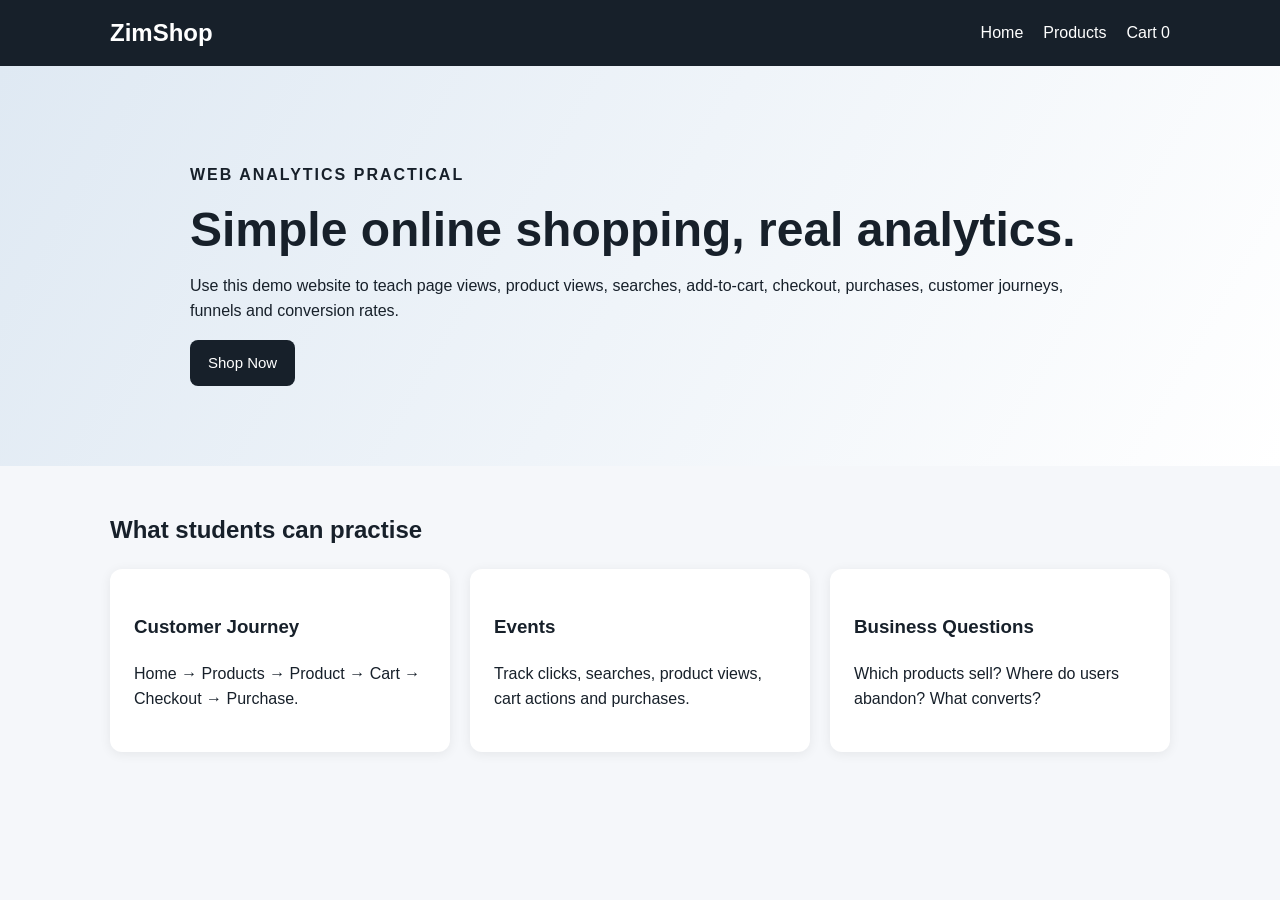
<file: index.html>
<!DOCTYPE html>
<html lang="en">
<head>
  <meta charset="UTF-8">
  <meta name="viewport" content="width=device-width, initial-scale=1.0">
  <title>ZimShop | Analytics Demo</title>
  <link rel="stylesheet" href="style.css">
  <!-- Google tag (gtag.js) -->
<script async src="https://www.googletagmanager.com/gtag/js?id=G-G4R5G51S6V"></script>
<script>
  window.dataLayer = window.dataLayer || [];
  function gtag(){dataLayer.push(arguments);}
  gtag('js', new Date());

  gtag('config', 'G-G4R5G51S6V');
</script>
</head>
<body>
<header>
  <div class="nav">
    <a class="logo" href="index.html">ZimShop</a>
    <nav>
      <a href="index.html">Home</a>
      <a href="products.html">Products</a>
      <a href="cart.html">Cart <span id="cartCount">0</span></a>
    </nav>
  </div>
</header>

<main class="hero">
  <section>
    <p class="eyebrow">WEB ANALYTICS PRACTICAL</p>
    <h1>Simple online shopping, real analytics.</h1>
    <p>Use this demo website to teach page views, product views, searches, add-to-cart, checkout, purchases, customer journeys, funnels and conversion rates.</p>
    <a class="btn" href="products.html" data-track="shop_now">Shop Now</a>
  </section>
</main>

<section class="container">
  <h2>What students can practise</h2>
  <div class="grid three">
    <div class="card"><h3>Customer Journey</h3><p>Home → Products → Product → Cart → Checkout → Purchase.</p></div>
    <div class="card"><h3>Events</h3><p>Track clicks, searches, product views, cart actions and purchases.</p></div>
    <div class="card"><h3>Business Questions</h3><p>Which products sell? Where do users abandon? What converts?</p></div>
  </div>
</section>
<script src="app.js"></script>
</body>
</html>
</file>
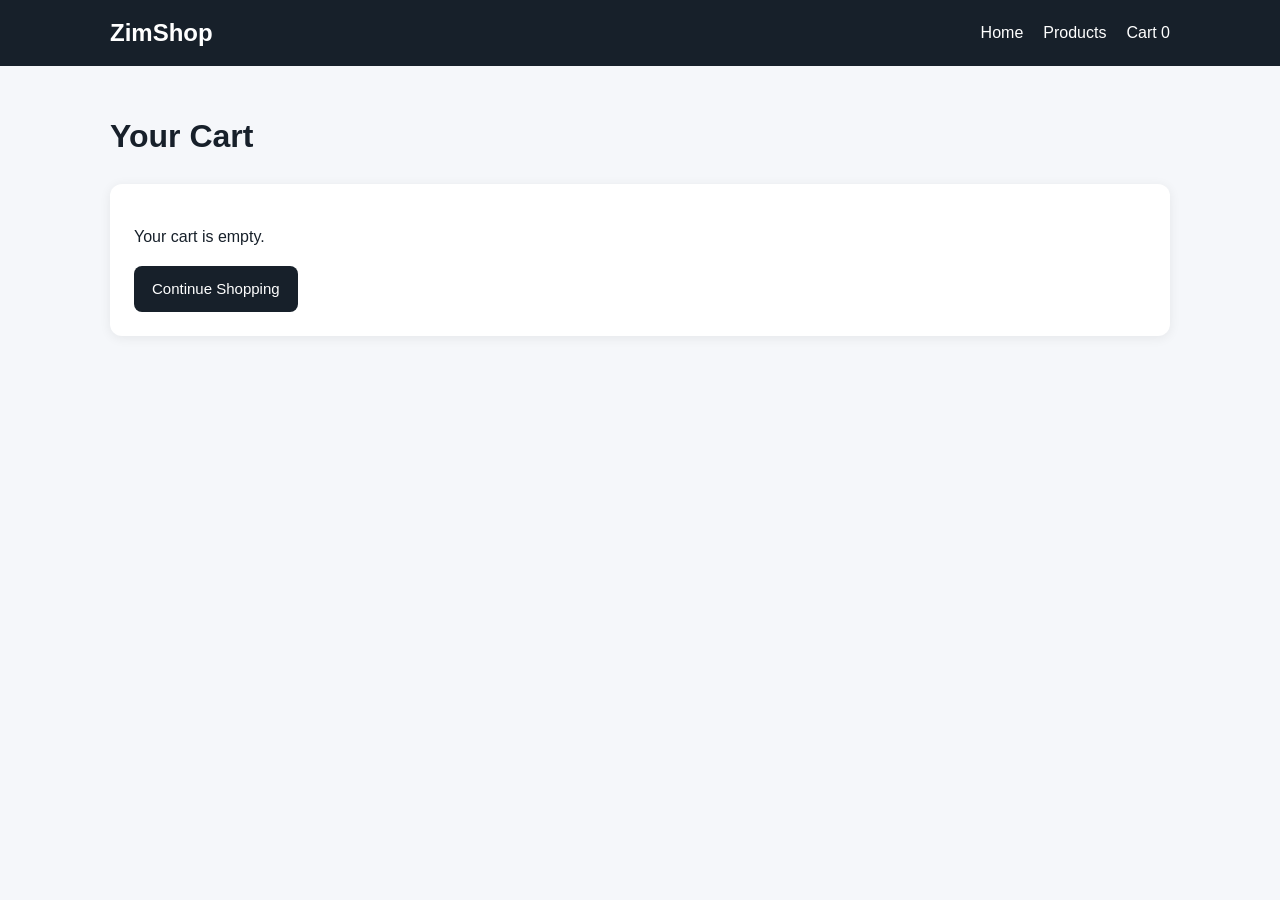
<file: cart.html>
<!DOCTYPE html>
<html lang="en">
<head>
  <meta charset="UTF-8">
  <meta name="viewport" content="width=device-width, initial-scale=1.0">
  <title>ZimShop | Cart</title>
  <link rel="stylesheet" href="style.css">
</head>
<body>
<header><div class="nav"><a class="logo" href="index.html">ZimShop</a><nav><a href="index.html">Home</a><a href="products.html">Products</a><a href="cart.html">Cart <span id="cartCount">0</span></a></nav></div></header>
<main class="container">
  <h1>Your Cart</h1>
  <div id="cart"></div>
</main>
<script src="app.js"></script>
<script>
function renderCart(){
  const cart = getCart();
  const el = document.getElementById("cart");
  if(!cart.length){
    el.innerHTML='<div class="card"><p>Your cart is empty.</p><a class="btn" href="products.html">Continue Shopping</a></div>';
    return;
  }
  const total=cart.reduce((s,x)=>s+x.price*x.quantity,0);
  el.innerHTML=cart.map(x=>`<div class="cart-item"><div><strong>${x.name}</strong><br>Qty: ${x.quantity}</div><strong>$${(x.price*x.quantity).toFixed(2)}</strong></div>`).join("")+
  `<div class="total"><strong>Total: $${total.toFixed(2)}</strong></div>
   <a class="btn" href="checkout.html" id="checkoutBtn">Proceed to Checkout</a>`;
  document.getElementById("checkoutBtn").addEventListener("click",()=>trackEvent("begin_checkout",{cart_value:total,item_count:cart.length}));
  trackEvent("cart_view",{cart_value:total,item_count:cart.length});
}
renderCart();
</script>
</body>
</html>
</file>
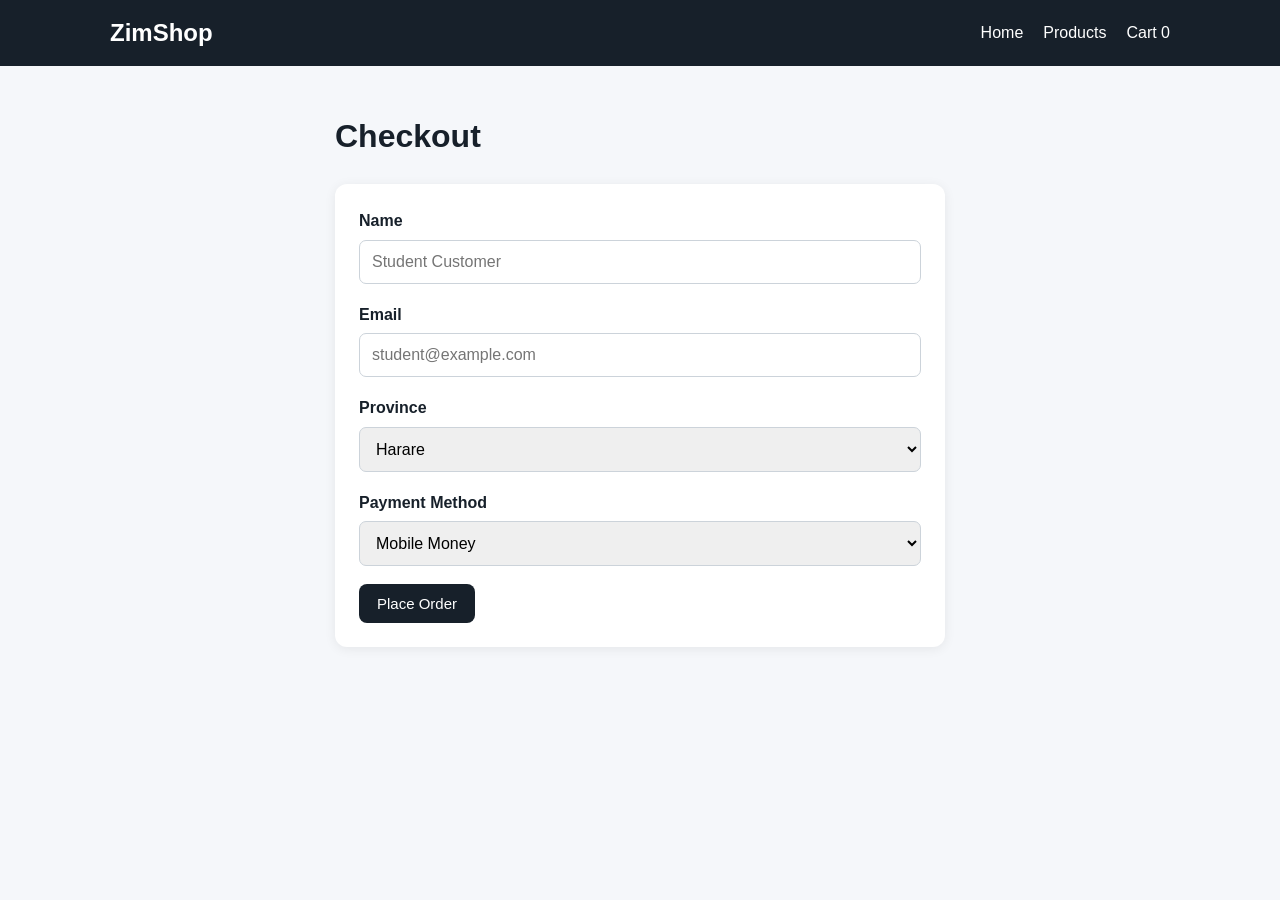
<file: checkout.html>
<!DOCTYPE html>
<html lang="en">
<head>
  <meta charset="UTF-8">
  <meta name="viewport" content="width=device-width, initial-scale=1.0">
  <title>ZimShop | Checkout</title>
  <link rel="stylesheet" href="style.css">
</head>
<body>
<header><div class="nav"><a class="logo" href="index.html">ZimShop</a><nav><a href="index.html">Home</a><a href="products.html">Products</a><a href="cart.html">Cart <span id="cartCount">0</span></a></nav></div></header>
<main class="container narrow">
  <h1>Checkout</h1>
  <form id="checkoutForm" class="card">
    <label>Name<input required name="name" placeholder="Student Customer"></label>
    <label>Email<input required type="email" name="email" placeholder="student@example.com"></label>
    <label>Province
      <select name="province"><option>Harare</option><option>Bulawayo</option><option>Manicaland</option><option>Midlands</option><option>Other</option></select>
    </label>
    <label>Payment Method
      <select name="payment"><option>Mobile Money</option><option>Card</option><option>Bank Transfer</option></select>
    </label>
    <button class="btn" type="submit">Place Order</button>
  </form>
</main>
<script src="app.js"></script>
<script>
trackEvent("checkout_view");
document.getElementById("checkoutForm").addEventListener("submit", e=>{
  e.preventDefault();
  const data = Object.fromEntries(new FormData(e.target).entries());
  const cart=getCart();
  const total=cart.reduce((s,x)=>s+x.price*x.quantity,0);
  const orderId="ORD"+Date.now().toString().slice(-7);
  localStorage.setItem("lastOrder",JSON.stringify({orderId,...data,total}));
  trackEvent("purchase",{order_id:orderId,value:total,payment_method:data.payment,province:data.province});
  localStorage.removeItem("cart");
  location.href="confirmation.html";
});
</script>
</body>
</html>
</file>
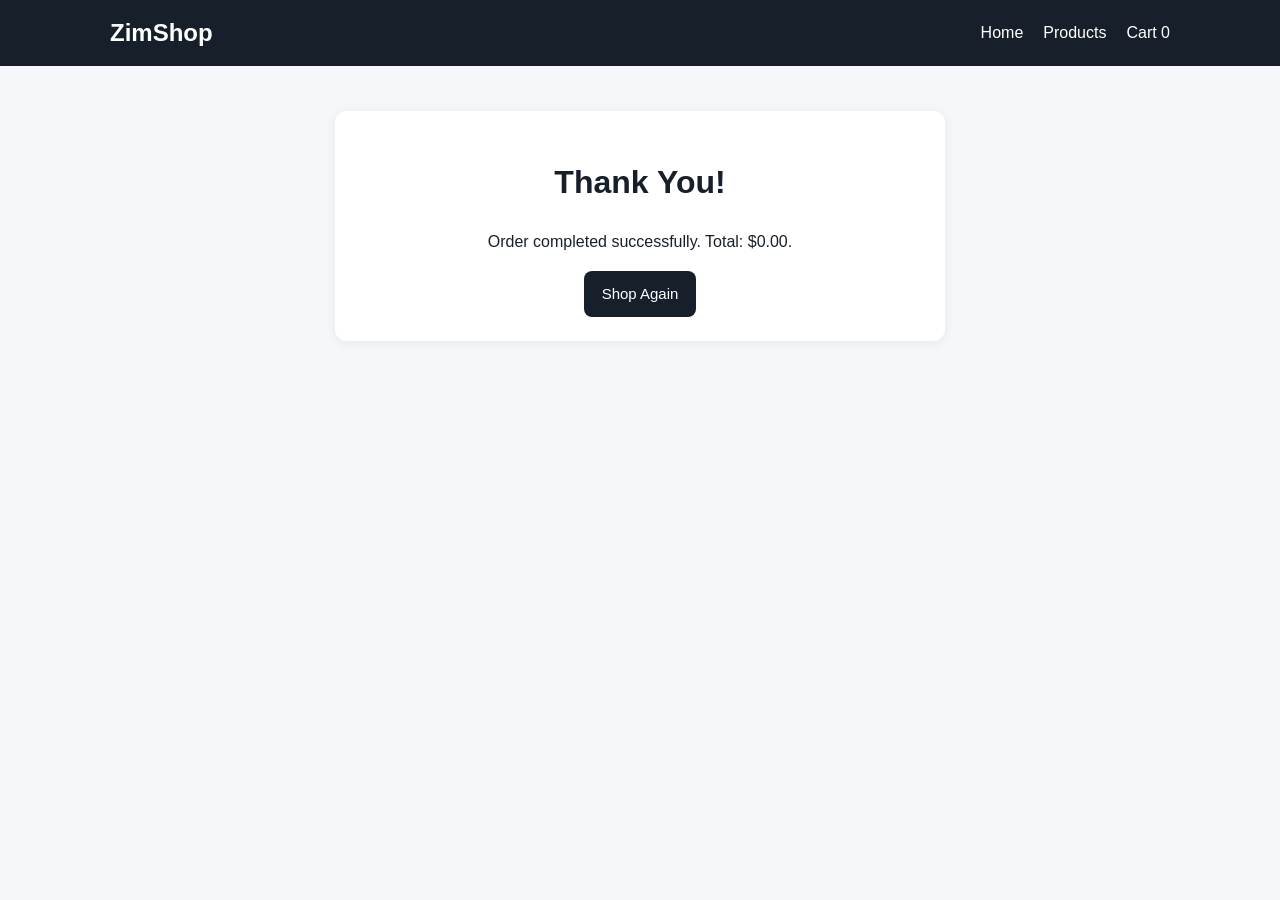
<file: confirmation.html>
<!DOCTYPE html>
<html lang="en">
<head>
  <meta charset="UTF-8">
  <meta name="viewport" content="width=device-width, initial-scale=1.0">
  <title>ZimShop | Confirmation</title>
  <link rel="stylesheet" href="style.css">
</head>
<body>
<header><div class="nav"><a class="logo" href="index.html">ZimShop</a><nav><a href="index.html">Home</a><a href="products.html">Products</a><a href="cart.html">Cart <span id="cartCount">0</span></a></nav></div></header>
<main class="container narrow">
  <div class="card success">
    <h1>Thank You!</h1>
    <p id="orderText"></p>
    <a class="btn" href="products.html">Shop Again</a>
  </div>
</main>
<script src="app.js"></script>
<script>
const o=JSON.parse(localStorage.getItem("lastOrder")||"{}");
document.getElementById("orderText").textContent=`Order ${o.orderId||""} completed successfully. Total: $${Number(o.total||0).toFixed(2)}.`;
trackEvent("confirmation_view",{order_id:o.orderId});
</script>
</body>
</html>
</file>
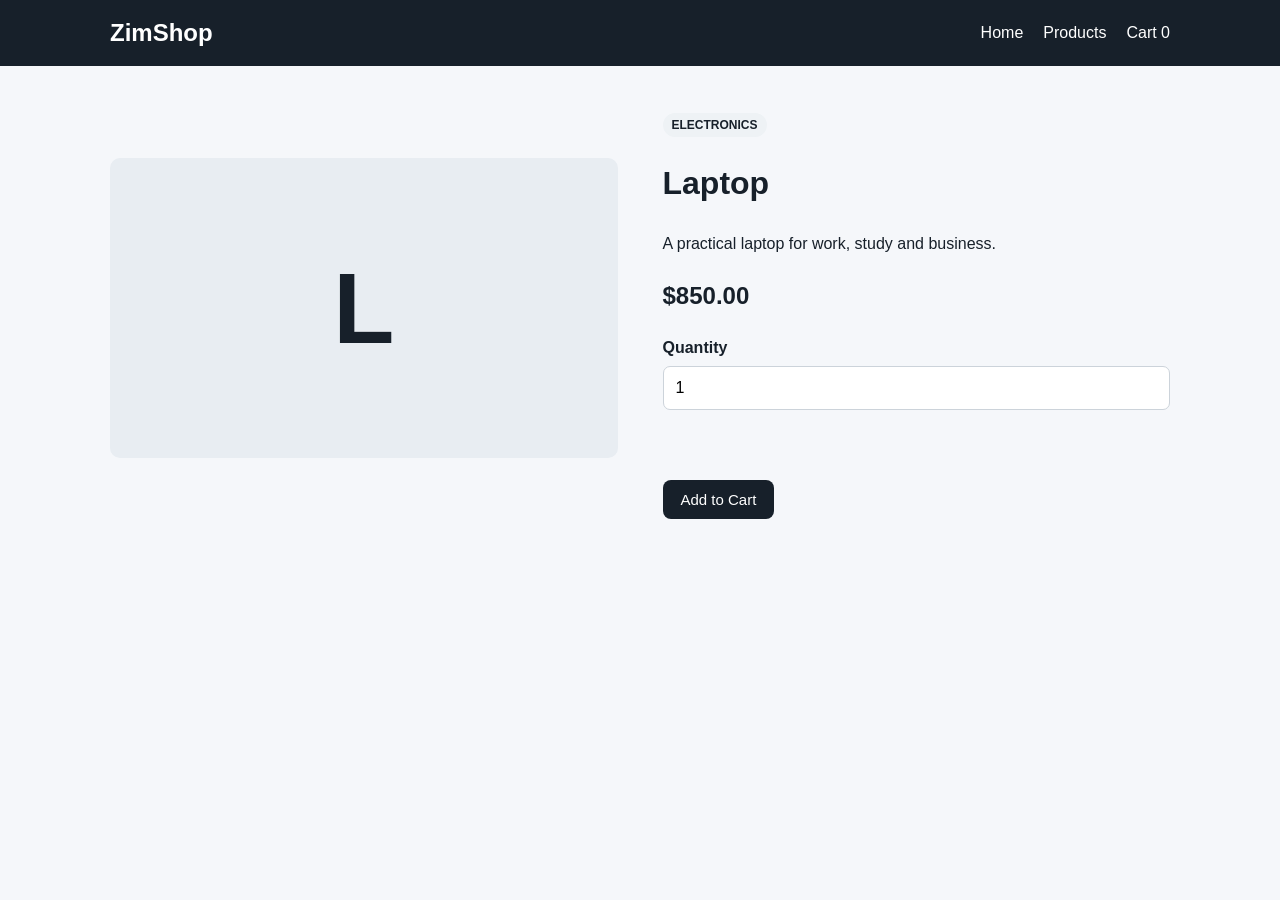
<file: product.html>
<!DOCTYPE html>
<html lang="en">
<head>
  <meta charset="UTF-8">
  <meta name="viewport" content="width=device-width, initial-scale=1.0">
  <title>ZimShop | Product</title>
  <link rel="stylesheet" href="style.css">
</head>
<body>
<header><div class="nav"><a class="logo" href="index.html">ZimShop</a><nav><a href="index.html">Home</a><a href="products.html">Products</a><a href="cart.html">Cart <span id="cartCount">0</span></a></nav></div></header>
<main class="container" id="productArea"></main>
<script src="app.js"></script>
<script>
const products = [
  {id:"P001", name:"Laptop", category:"Electronics", price:850, description:"A practical laptop for work, study and business."},
  {id:"P002", name:"Wireless Headphones", category:"Electronics", price:75, description:"Comfortable wireless headphones for everyday use."},
  {id:"P003", name:"Smartphone", category:"Electronics", price:450, description:"A modern smartphone for communication and mobile business."},
  {id:"P004", name:"Backpack", category:"Fashion", price:40, description:"Durable backpack for school, work and travel."},
  {id:"P005", name:"Running Shoes", category:"Fashion", price:65, description:"Lightweight shoes for everyday activity."},
  {id:"P006", name:"Office Chair", category:"Home", price:120, description:"Comfortable chair for a productive workspace."}
];
const id = new URLSearchParams(location.search).get("id");
const p = products.find(x => x.id === id) || products[0];

document.getElementById("productArea").innerHTML = `
  <div class="product-detail">
    <div class="product-img large">${p.name.charAt(0)}</div>
    <div>
      <span class="tag">${p.category}</span>
      <h1>${p.name}</h1>
      <p>${p.description}</p>
      <h2>$${p.price.toFixed(2)}</h2>
      <label>Quantity <input id="qty" type="number" min="1" value="1"></label>
      <br><br>
      <button class="btn" id="addBtn">Add to Cart</button>
    </div>
  </div>`;
trackEvent("product_view", {product_id:p.id, product_name:p.name, category:p.category, price:p.price});

document.getElementById("addBtn").addEventListener("click", () => {
  const qty = Math.max(1, Number(document.getElementById("qty").value));
  addToCart(p, qty);
  trackEvent("add_to_cart", {product_id:p.id, product_name:p.name, quantity:qty, value:p.price*qty});
  alert("Product added to cart.");
});
</script>
</body>
</html>
</file>
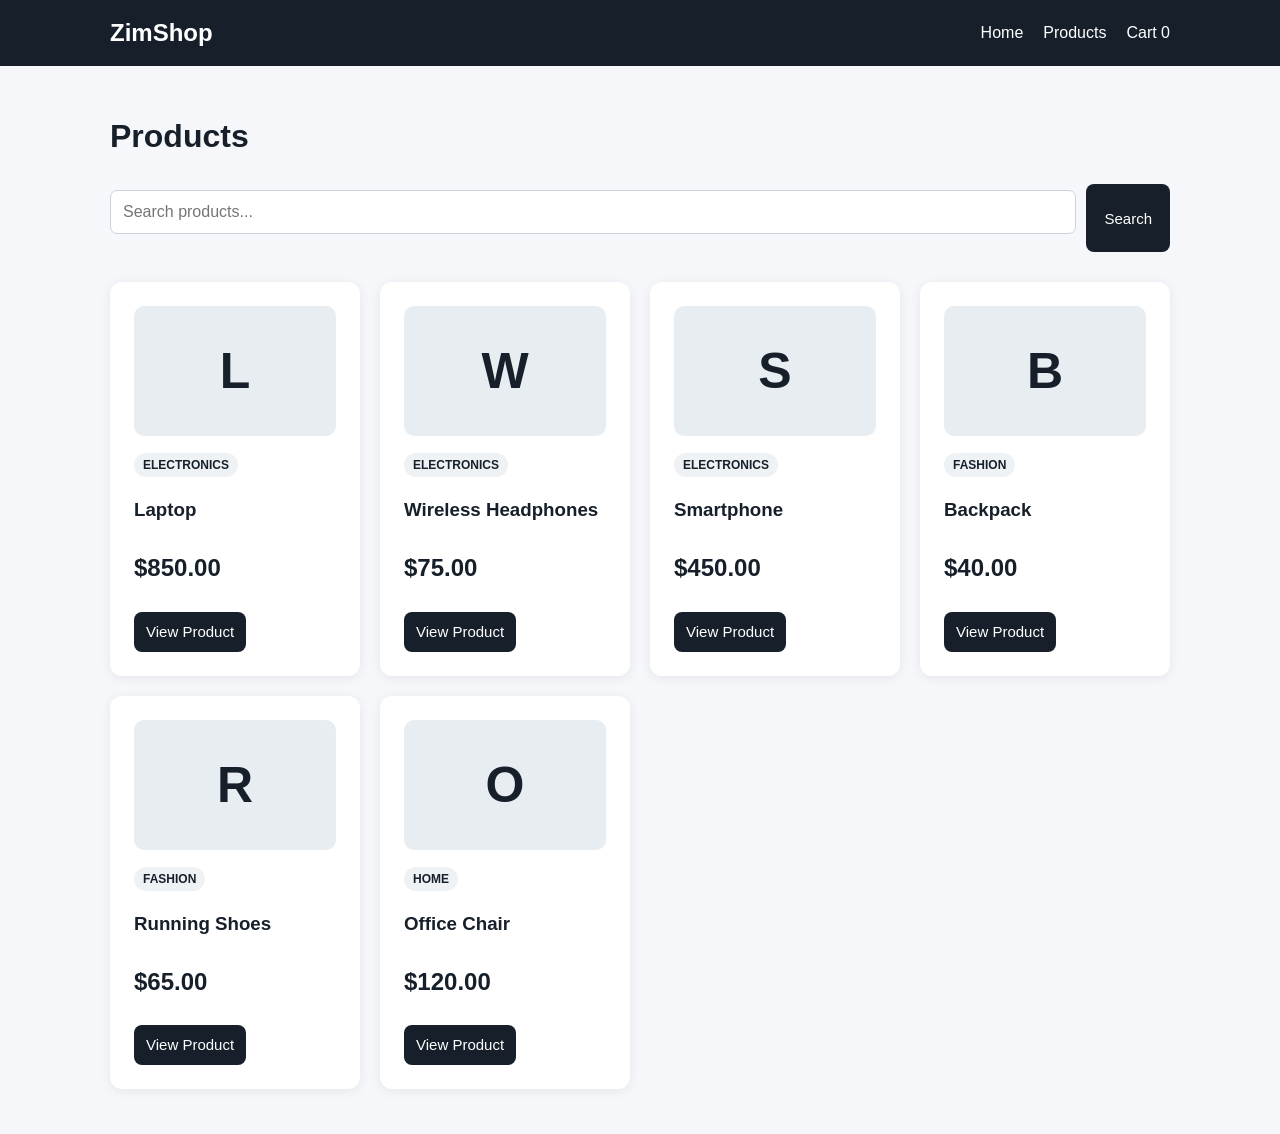
<file: products.html>
<!DOCTYPE html>
<html lang="en">
<head>
  <meta charset="UTF-8">
  <meta name="viewport" content="width=device-width, initial-scale=1.0">
  <title>ZimShop | Products</title>
  <link rel="stylesheet" href="style.css">
</head>
<body>
<header><div class="nav"><a class="logo" href="index.html">ZimShop</a><nav><a href="index.html">Home</a><a href="products.html">Products</a><a href="cart.html">Cart <span id="cartCount">0</span></a></nav></div></header>

<main class="container">
  <h1>Products</h1>
  <div class="search-row">
    <input id="searchBox" type="search" placeholder="Search products...">
    <button class="btn" id="searchBtn">Search</button>
  </div>
  <div id="products" class="grid three"></div>
</main>
<script src="app.js"></script>
<script>
const products = [
  {id:"P001", name:"Laptop", category:"Electronics", price:850},
  {id:"P002", name:"Wireless Headphones", category:"Electronics", price:75},
  {id:"P003", name:"Smartphone", category:"Electronics", price:450},
  {id:"P004", name:"Backpack", category:"Fashion", price:40},
  {id:"P005", name:"Running Shoes", category:"Fashion", price:65},
  {id:"P006", name:"Office Chair", category:"Home", price:120}
];

function renderProducts(list) {
  const el = document.getElementById("products");
  el.innerHTML = list.map(p => `
    <article class="card product">
      <div class="product-img">${p.name.charAt(0)}</div>
      <span class="tag">${p.category}</span>
      <h3>${p.name}</h3>
      <p class="price">$${p.price.toFixed(2)}</p>
      <a class="btn small" href="product.html?id=${p.id}" onclick='trackEvent("product_click",{product_id:"${p.id}",product_name:"${p.name}"})'>View Product</a>
    </article>
  `).join("");
  trackEvent("product_list_view", {product_count:list.length});
}

function runSearch() {
  const q = document.getElementById("searchBox").value.trim();
  const result = products.filter(p => p.name.toLowerCase().includes(q.toLowerCase()) || p.category.toLowerCase().includes(q.toLowerCase()));
  trackEvent("search", {search_term:q, results_count:result.length});
  renderProducts(result);
}
document.getElementById("searchBtn").addEventListener("click", runSearch);
document.getElementById("searchBox").addEventListener("keydown", e => { if(e.key==="Enter") runSearch(); });
renderProducts(products);
</script>
</body>
</html>
</file>
<file: style.css>
*{box-sizing:border-box}body{margin:0;font-family:Arial,sans-serif;background:#f5f7fa;color:#17202a;line-height:1.6}header{background:#17202a;color:white;position:sticky;top:0;z-index:5}.nav{max-width:1100px;margin:auto;padding:14px 20px;display:flex;justify-content:space-between;align-items:center}.logo{font-size:24px;font-weight:bold;color:white;text-decoration:none}.nav nav{display:flex;gap:20px}.nav nav a{color:white;text-decoration:none}.hero{background:linear-gradient(120deg,#dfe9f3,#fff);padding:80px 20px}.hero section{max-width:900px;margin:auto}.hero h1{font-size:48px;line-height:1.1;margin:10px 0}.eyebrow{font-weight:bold;letter-spacing:2px}.container{max-width:1100px;margin:45px auto;padding:0 20px}.narrow{max-width:650px}.grid{display:grid;gap:20px}.three{grid-template-columns:repeat(auto-fit,minmax(220px,1fr))}.card{background:white;border-radius:12px;padding:24px;box-shadow:0 2px 12px #00000012}.product-img{height:130px;border-radius:10px;background:#e8edf2;display:grid;place-items:center;font-size:50px;font-weight:bold;margin-bottom:15px}.product-img.large{height:300px;font-size:100px}.product-detail{display:grid;grid-template-columns:1fr 1fr;gap:45px;align-items:center}.tag{font-size:12px;font-weight:bold;text-transform:uppercase;background:#eef2f5;padding:5px 9px;border-radius:20px}.price{font-size:24px;font-weight:bold}.btn{display:inline-block;border:0;border-radius:8px;padding:11px 18px;background:#17202a;color:white;text-decoration:none;cursor:pointer;font-size:15px}.small{padding:8px 12px}.search-row{display:flex;gap:10px;margin:20px 0 30px}.search-row input{flex:1}input,select{display:block;width:100%;padding:12px;border:1px solid #ccd3da;border-radius:7px;margin:6px 0 18px;font-size:16px}label{font-weight:bold}.cart-item,.total{background:white;padding:18px;margin:10px 0;border-radius:8px;display:flex;justify-content:space-between}.total{font-size:20px}.success{text-align:center}@media(max-width:700px){.hero h1{font-size:36px}.product-detail{grid-template-columns:1fr}.nav{flex-direction:column;gap:8px}}
</file>
